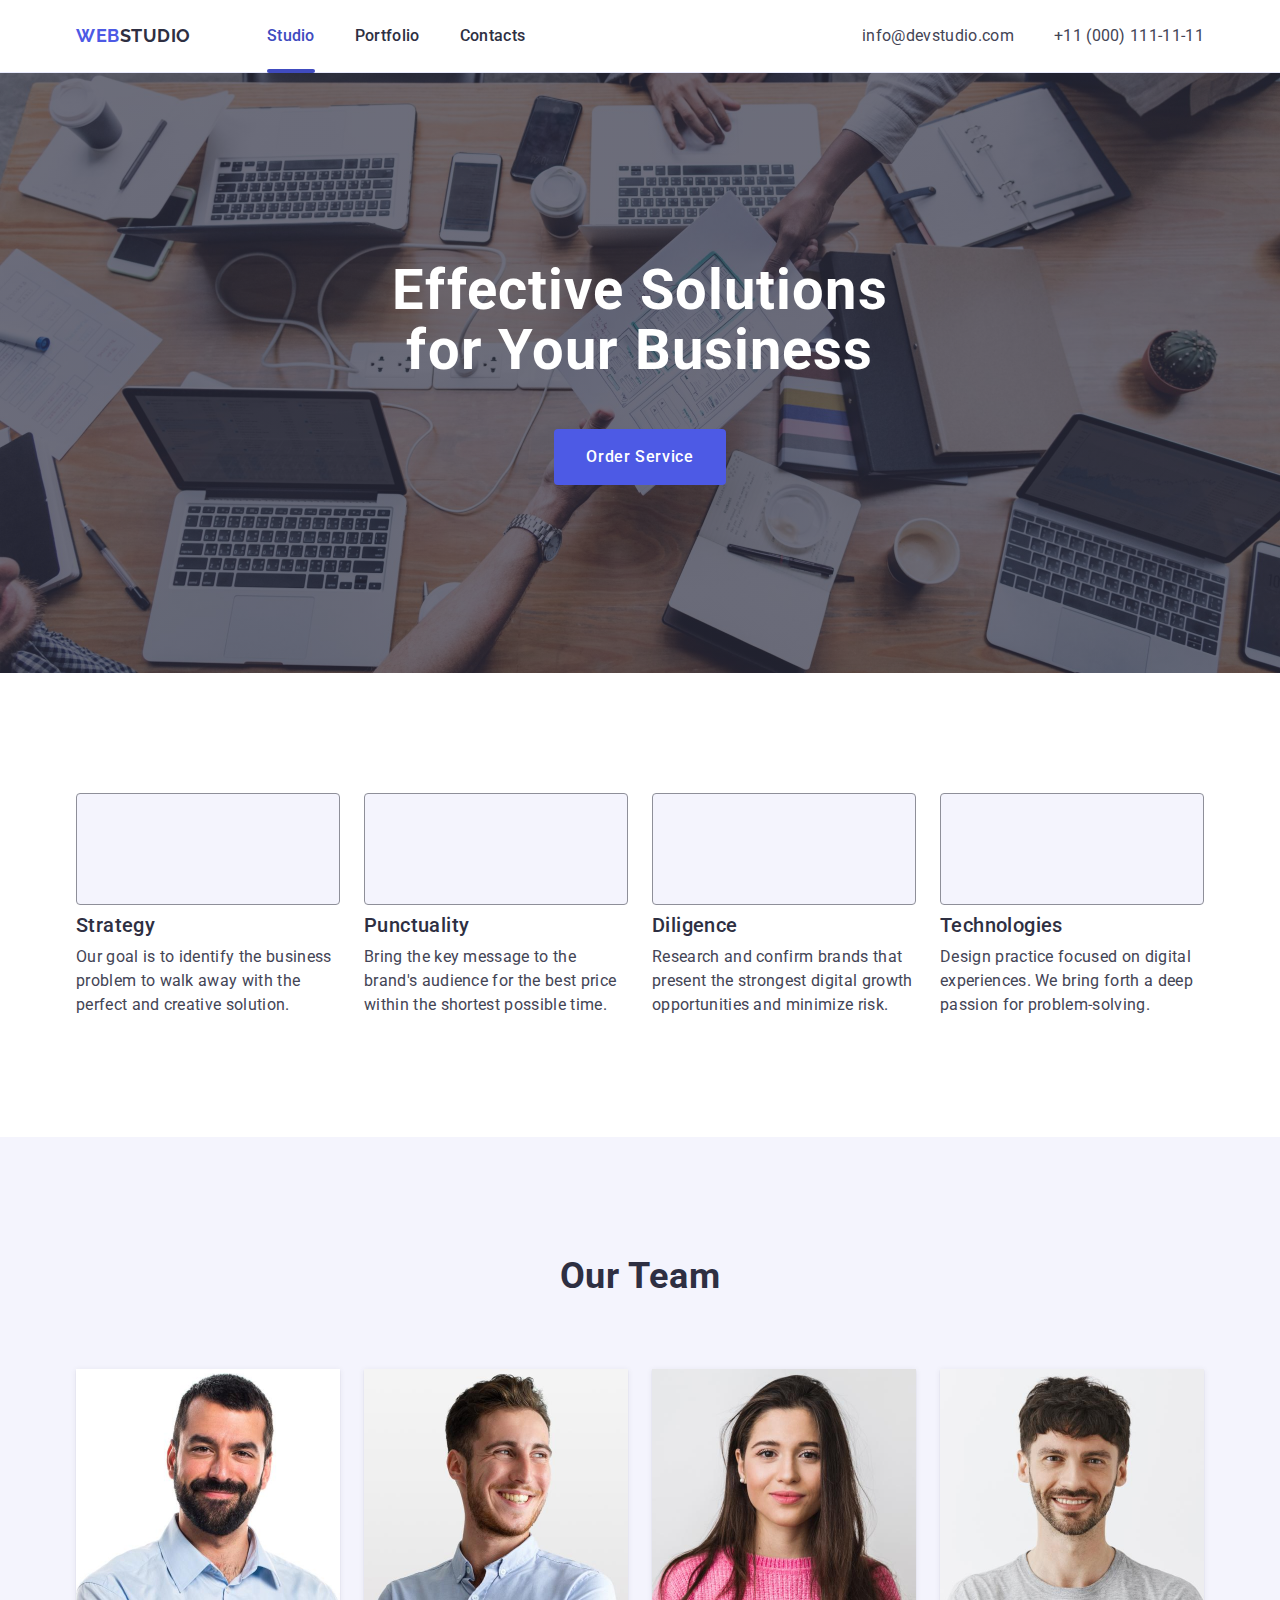
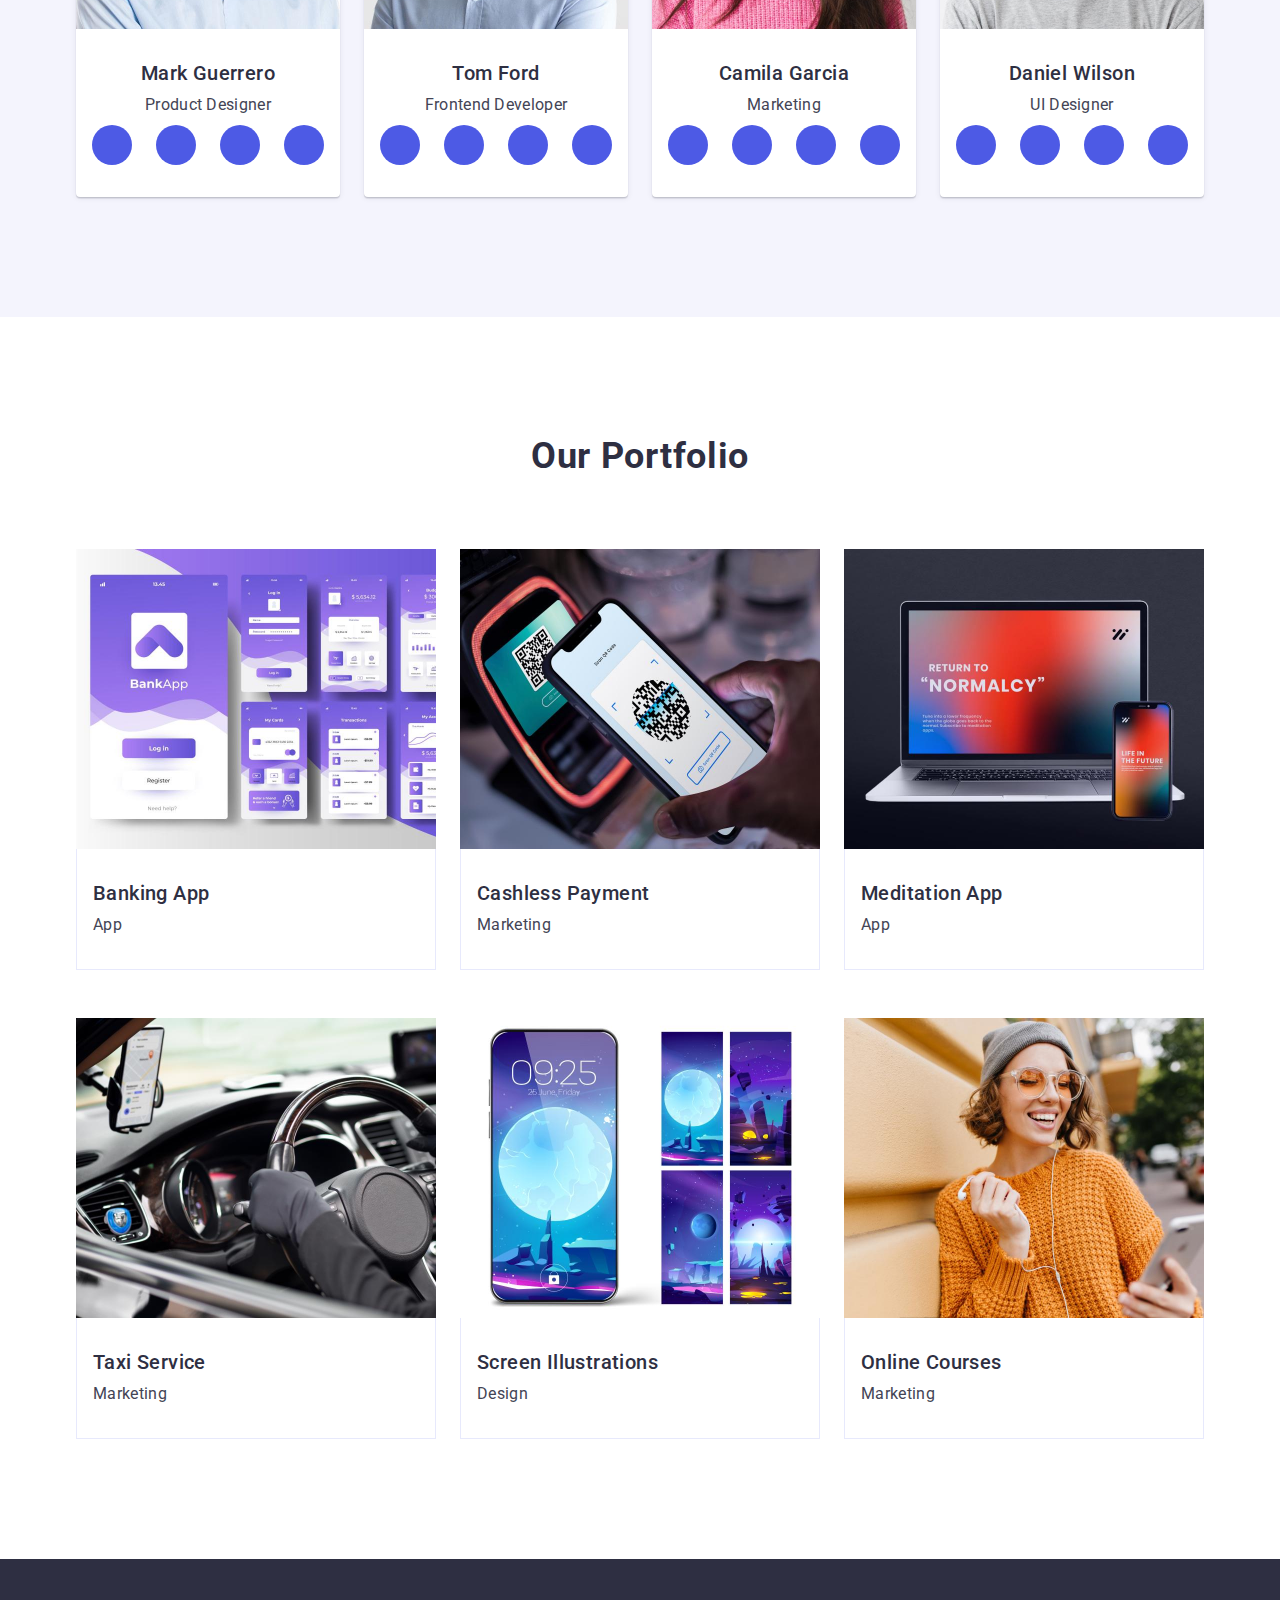
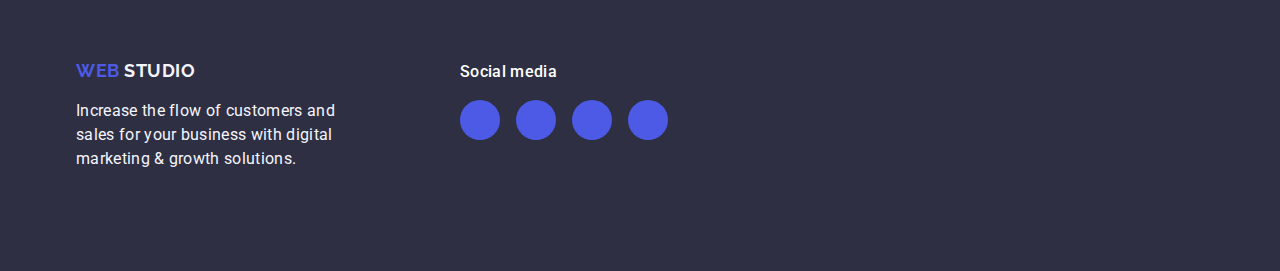
<file: index.html>
<!DOCTYPE html>
<html lang="en">
  <head>
    <meta charset="UTF-8" />
    <meta name="viewport" content="width=device-width, initial-scale=1.0" />
    <title>Portfolio</title>
    <link
      rel="stylesheet"
      href="https://cdnjs.cloudflare.com/ajax/libs/modern-normalize/3.0.1/modern-normalize.min.css"
    />
    <link rel="preconnect" href="https://fonts.googleapis.com" />
    <link rel="preconnect" href="https://fonts.gstatic.com" crossorigin />
    <link
      href="https://fonts.googleapis.com/css2?family=Raleway:ital,wght@0,100..900;1,100..900&family=Roboto:ital,wght@0,100;0,300;0,400;0,500;0,700;0,900;1,100;1,300;1,400;1,500;1,700;1,900&display=swap"
      rel="stylesheet"
    />
    <link rel="stylesheet" href="./css/style.css" />
  </head>
  <body>
    <!--Header-->
    <header class="header">
      <div class="container only-header">
        <nav class="nav-menu">
          <a class="logo" href="./index.html"
            >Web <span class="logo-studio">Studio</span></a
          >
          <ul class="nav-list">
            <li>
              <a class="nav-list-item active" href="./index.html">Studio</a>
            </li>
            <li>
              <a class="nav-list-item" href="">Portfolio</a>
            </li>
            <li><a class="nav-list-item" href="">Contacts</a></li>
          </ul>
        </nav>
        <address class="address">
          <ul class="my-address">
            <li class="e-mail">
              <a class="address-link" href="mailto:info@devstudio.com"
                >info@devstudio.com</a
              >
            </li>
            <li class="mobil-number">
              <a class="address-link" href="tel:+110001111111"
                >+11 (000) 111-11-11</a
              >
            </li>
          </ul>
        </address>
      </div>
    </header>
    <main>
      <!--Hero image-->
      <section class="hero">
        <div class="container">
          <h1 class="hero-title">Effective Solutions for Your Business</h1>
          <button class="hero-button" type="button">Order Service</button>
        </div>
      </section>
      <!--Features-->
      <section class="features">
        <div class="container">
          <h2 class="features-title visually-hidden">Features</h2>
          <ul class="feauters-list">
            <li class="feauters-list-item">
              <div class="feauters-icons-box">
                <svg class="feauters-icons" width="64" height="64">
                  <use href="./images/icons.svg#antenna"></use>
                </svg>
              </div>
              <h3 class="features-list-title">Strategy</h3>
              <p class="features-list-text">
                Our goal is to identify the business problem to walk away with
                the perfect and creative solution.
              </p>
            </li>
            <li class="feauters-list-item">
              <div class="feauters-icons-box">
                <svg class="feauters-icons" width="64" height="64">
                  <use href="./images/icons.svg#clock"></use>
                </svg>
              </div>
              <h3 class="features-list-title">Punctuality</h3>
              <p class="features-list-text">
                Bring the key message to the brand's audience for the best price
                within the shortest possible time.
              </p>
            </li>
            <li class="feauters-list-item">
              <div class="feauters-icons-box">
                <svg class="feauters-icons" width="64" height="64">
                  <use href="./images/icons.svg#diagram"></use>
                </svg>
              </div>
              <h3 class="features-list-title">Diligence</h3>
              <p class="features-list-text">
                Research and confirm brands that present the strongest digital
                growth opportunities and minimize risk.
              </p>
            </li>
            <li class="feauters-list-item">
              <div class="feauters-icons-box">
                <svg class="feauters-icons" width="64" height="64">
                  <use href="./images/icons.svg#astronaut"></use>
                </svg>
              </div>
              <h3 class="features-list-title">Technologies</h3>
              <p class="features-list-text">
                Design practice focused on digital experiences. We bring forth a
                deep passion for problem-solving.
              </p>
            </li>
          </ul>
        </div>
      </section>
      <!--Our Team-->
      <section class="our-team">
        <div class="container">
          <h2 class="our-team-title">Our Team</h2>
          <ul class="our-team-list">
            <li class="our-team-list-item">
              <img
                src="./images/team-member1.jpg"
                alt="mens portret product designer"
                width="264"
                height="260"
              />
              <div class="card-title">
                <h3 class="our-team-list-title">Mark Guerrero</h3>
                <p class="our-team-list-text">Product Designer</p>
                <ul class="social-media">
                  <li class="social-media-list-item">
                    <a class="social-link" href="">
                      <svg
                        class="social-icons-svg color-change-card"
                        width="16"
                        height="16"
                      >
                        <use href="./images/icons.svg#instagram-2"></use>
                      </svg>
                    </a>
                  </li>
                  <li class="social-media-list-item">
                    <a class="social-link" href="">
                      <svg
                        class="social-icons-svg color-change-card"
                        width="16"
                        height="16"
                      >
                        <use href="./images/icons.svg#twitter-2"></use>
                      </svg>
                    </a>
                  </li>
                  <li class="social-media-list-item">
                    <a class="social-link" href="">
                      <svg
                        class="social-icons-svg color-change-card"
                        width="16"
                        height="16"
                      >
                        <use href="./images/icons.svg#facebook-2"></use>
                      </svg>
                    </a>
                  </li>
                  <li class="social-media-list-item">
                    <a class="social-link" href="">
                      <svg
                        class="social-icons-svg color-change-card"
                        width="16"
                        height="16"
                      >
                        <use href="./images/icons.svg#linkedin-2"></use>
                      </svg>
                    </a>
                  </li>
                </ul>
              </div>
            </li>
            <li class="our-team-list-item">
              <img
                src="./images/team-member2.jpg"
                alt="mens portret frontend developer"
                width="264"
                height="260"
              />
              <div class="card-title">
                <h3 class="our-team-list-title">Tom Ford</h3>
                <p class="our-team-list-text">Frontend Developer</p>
                <ul class="social-media">
                  <li class="social-media-list-item">
                    <a class="social-link" href="">
                      <svg
                        class="social-icons-svg color-change-card"
                        width="16"
                        height="16"
                      >
                        <use href="./images/icons.svg#instagram-2"></use>
                      </svg>
                    </a>
                  </li>
                  <li class="social-media-list-item">
                    <a class="social-link" href="">
                      <svg
                        class="social-icons-svg color-change-card"
                        width="16"
                        height="16"
                      >
                        <use href="./images/icons.svg#twitter-2"></use>
                      </svg>
                    </a>
                  </li>
                  <li class="social-media-list-item">
                    <a class="social-link" href="">
                      <svg
                        class="social-icons-svg color-change-card"
                        width="16"
                        height="16"
                      >
                        <use href="./images/icons.svg#facebook-2"></use>
                      </svg>
                    </a>
                  </li>
                  <li class="social-media-list-item">
                    <a class="social-link" href="">
                      <svg
                        class="social-icons-svg color-change-card"
                        width="16"
                        height="16"
                      >
                        <use href="./images/icons.svg#linkedin-2"></use>
                      </svg>
                    </a>
                  </li>
                </ul>
              </div>
            </li>
            <li class="our-team-list-item">
              <img
                src="./images/team-member3.jpg"
                alt="womens portret marketing"
                width="264"
                height="260"
              />
              <div class="card-title">
                <h3 class="our-team-list-title">Camila Garcia</h3>
                <p class="our-team-list-text">Marketing</p>
                <ul class="social-media">
                  <li class="social-media-list-item">
                    <a class="social-link" href="">
                      <svg
                        class="social-icons-svg color-change-card"
                        width="16"
                        height="16"
                      >
                        <use href="./images/icons.svg#instagram-2"></use>
                      </svg>
                    </a>
                  </li>
                  <li class="social-media-list-item">
                    <a class="social-link" href="">
                      <svg
                        class="social-icons-svg color-change-card"
                        width="16"
                        height="16"
                      >
                        <use href="./images/icons.svg#twitter-2"></use>
                      </svg>
                    </a>
                  </li>
                  <li class="social-media-list-item">
                    <a class="social-link" href="">
                      <svg
                        class="social-icons-svg color-change-card"
                        width="16"
                        height="16"
                      >
                        <use href="./images/icons.svg#facebook-2"></use>
                      </svg>
                    </a>
                  </li>
                  <li class="social-media-list-item">
                    <a class="social-link" href="">
                      <svg
                        class="social-icons-svg color-change-card"
                        width="16"
                        height="16"
                      >
                        <use href="./images/icons.svg#linkedin-2"></use>
                      </svg>
                    </a>
                  </li>
                </ul>
              </div>
            </li>
            <li class="our-team-list-item">
              <img
                src="./images/team-member4.jpg"
                alt="mens portret designer"
                width="264"
                height="260"
              />
              <div class="card-title">
                <h3 class="our-team-list-title">Daniel Wilson</h3>
                <p class="our-team-list-text">UI Designer</p>
                <ul class="social-media">
                  <li class="social-media-list-item">
                    <a class="social-link" href="">
                      <svg
                        class="social-icons-svg color-change-card"
                        width="16"
                        height="16"
                      >
                        <use href="./images/icons.svg#instagram-2"></use>
                      </svg>
                    </a>
                  </li>
                  <li class="social-media-list-item">
                    <a class="social-link" href="">
                      <svg
                        class="social-icons-svg color-change-card"
                        width="16"
                        height="16"
                      >
                        <use href="./images/icons.svg#twitter-2"></use>
                      </svg>
                    </a>
                  </li>
                  <li class="social-media-list-item">
                    <a class="social-link" href="">
                      <svg
                        class="social-icons-svg color-change-card"
                        width="16"
                        height="16"
                      >
                        <use href="./images/icons.svg#facebook-2"></use>
                      </svg>
                    </a>
                  </li>
                  <li class="social-media-list-item">
                    <a class="social-link" href="">
                      <svg
                        class="social-icons-svg color-change-card"
                        width="16"
                        height="16"
                      >
                        <use href="./images/icons.svg#linkedin-2"></use>
                      </svg>
                    </a>
                  </li>
                </ul>
              </div>
            </li>
          </ul>
        </div>
      </section>
      <!--Our portfolio-->
      <section class="our-portfolio">
        <div class="container">
          <h2 class="portfolio-title">Our Portfolio</h2>
          <ul class="our-portfolio-list">
            <li class="portfolio-list-item">
              <div class="layer-box">
                <img
                  src="./images/BankingApp.jpg"
                  alt="banking app"
                  width="360"
                  height="300"
                />
                <p class="layer-text">
                  14 Stylish and User-Friendly App Design Concepts · Task
                  Manager App · Calorie Tracker App · Exotic Fruit Ecommerce App
                  · Cloud Storage App
                </p>
              </div>
              <div class="portfolio-case-title">
                <h3 class="portfolio-list-title">Banking App</h3>
                <p class="portfolio-list-text">App</p>
              </div>
            </li>
            <li class="portfolio-list-item">
              <div class="layer-box">
                <img
                  src="./images/CashlessPayment.jpg"
                  alt="cashless payment"
                  width="360"
                  height="300"
                />
                <p class="layer-text">
                  14 Stylish and User-Friendly App Design Concepts · Task
                  Manager App · Calorie Tracker App · Exotic Fruit Ecommerce App
                  · Cloud Storage App
                </p>
              </div>
              <div class="portfolio-case-title">
                <h3 class="portfolio-list-title">Cashless Payment</h3>
                <p class="portfolio-list-text">Marketing</p>
              </div>
            </li>
            <li class="portfolio-list-item">
              <div class="layer-box">
                <img
                  src="./images/MeditationApp.jpg"
                  alt="meditation app"
                  width="360"
                  height="300"
                />
                <p class="layer-text">
                  14 Stylish and User-Friendly App Design Concepts · Task
                  Manager App · Calorie Tracker App · Exotic Fruit Ecommerce App
                  · Cloud Storage App
                </p>
              </div>
              <div class="portfolio-case-title">
                <h3 class="portfolio-list-title">Meditation App</h3>
                <p class="portfolio-list-text">App</p>
              </div>
            </li>
            <li class="portfolio-list-item">
              <div class="layer-box">
                <img
                  src="./images/TaxiService.jpg"
                  alt="taxi service"
                  width="360"
                  height="300"
                />
                <p class="layer-text">
                  14 Stylish and User-Friendly App Design Concepts · Task
                  Manager App · Calorie Tracker App · Exotic Fruit Ecommerce App
                  · Cloud Storage App
                </p>
              </div>
              <div class="portfolio-case-title">
                <h3 class="portfolio-list-title">Taxi Service</h3>
                <p class="portfolio-list-text">Marketing</p>
              </div>
            </li>
            <li class="portfolio-list-item">
              <div class="layer-box">
                <img
                  src="./images/ScreenIllustrations.jpg"
                  alt="screen illustrations"
                  width="360"
                  height="300"
                />
                <p class="layer-text">
                  14 Stylish and User-Friendly App Design Concepts · Task
                  Manager App · Calorie Tracker App · Exotic Fruit Ecommerce App
                  · Cloud Storage App
                </p>
              </div>
              <div class="portfolio-case-title">
                <h3 class="portfolio-list-title">Screen Illustrations</h3>
                <p class="portfolio-list-text">Design</p>
              </div>
            </li>
            <li class="portfolio-list-item">
              <div class="layer-box">
                <img
                  src="./images/OnlineCourses.jpg"
                  alt="online courses"
                  width="360"
                  height="300"
                />
                <p class="layer-text">
                  14 Stylish and User-Friendly App Design Concepts · Task
                  Manager App · Calorie Tracker App · Exotic Fruit Ecommerce App
                  · Cloud Storage App
                </p>
              </div>
              <div class="portfolio-case-title">
                <h3 class="portfolio-list-title">Online Courses</h3>
                <p class="portfolio-list-text">Marketing</p>
              </div>
            </li>
          </ul>
        </div>
      </section>
    </main>
    <!--Footer-->
    <footer class="footer">
      <div class="container wraper">
        <div class="footer-box">
          <a class="logo logo-footer-position" href="./index.html"
            >Web <span class="logo-footer">Studio</span></a
          >
          <p class="footer-text">
            Increase the flow of customers and sales for your business with
            digital marketing & growth solutions.
          </p>
        </div>
        <div class="social">
          <p class="social-text">Social media</p>
          <ul class="social-media">
            <li class="footer-social-items">
              <a class="footer-social-link" href="">
                <svg
                  class="social-icons-svg color-change"
                  width="24"
                  height="24"
                >
                  <use href="./images/icons.svg#instagram-2"></use>
                </svg>
              </a>
            </li>
            <li class="footer-social-items">
              <a class="footer-social-link" href="">
                <svg
                  class="social-icons-svg color-change"
                  width="24"
                  height="24"
                >
                  <use href="./images/icons.svg#twitter-2"></use>
                </svg>
              </a>
            </li>
            <li class="footer-social-items">
              <a class="footer-social-link" href="">
                <svg
                  class="social-icons-svg color-change"
                  width="24"
                  height="24"
                >
                  <use href="./images/icons.svg#facebook-2"></use>
                </svg>
              </a>
            </li>
            <li class="footer-social-items">
              <a class="footer-social-link" href="">
                <svg
                  class="social-icons-svg color-change"
                  width="24"
                  height="24"
                >
                  <use href="./images/icons.svg#linkedin-2"></use>
                </svg>
              </a>
            </li>
          </ul>
        </div>
      </div>
    </footer>
  </body>
</html>
</file>
<file: css/style.css>
body {
  font-family: "Roboto", sans-serif;
  font-style: normal;
  font-size: 16px;
  line-height: 24px;
  letter-spacing: 0.2em;
  color: #434455;
  background-color: #ffffff;
  margin: 0;
  padding: 0;
}
ul,
ol {
  list-style-type: none;
  text-decoration: none;
  margin-top: 0;
  margin-bottom: 0;
  padding-left: 0;
}
h1,
h2,
h3,
h4,
h5,
h6,
p {
  margin: 0;
}
a {
  text-decoration: none;
}
img {
  display: block;
}
*,
*::after,
*::before {
  box-sizing: border-box;
}
.container {
  width: 1158px;
  padding: 0 15px 0 15px;
  margin: 0 auto;
}
/*header*/
.header {
  border-bottom: 1px solid #e7e9fc;
  box-shadow: 0 1px 6px 0 rgba(46, 47, 66, 0.08),
    0 1px 1px 0 rgba(46, 47, 66, 0.16), 0 2px 1px 0 rgba(46, 47, 66, 0.08);
  background: #fff;
}

.only-header {
  display: flex;
}

.logo {
  font-family: "Raleway", sans-serif;
  font-size: 18px;
  font-weight: 700;
  line-height: 1.17;
  letter-spacing: 0.03em;
  text-align: left;
  text-transform: uppercase;
  color: #4d5ae5;
  padding: 1.5px 0 1.5px 0;
  margin-right: 76px;
  display: flex;
  align-items: center;
  justify-content: flex-start;
  flex-direction: row;
  gap: 0px;
}

.logo-studio {
  color: #2e2f42;
  font-family: "Raleway";
  font-weight: 700;
  font-size: 18px;
  line-height: 21px;
  letter-spacing: 0.03em;
  text-transform: uppercase;
}

.nav-menu {
  display: flex;
  align-items: center;
}

.nav-list {
  display: flex;
  flex-direction: row;
  font-weight: 500;
  font-size: 16px;
  line-height: 1.5;
  letter-spacing: 0.02em;
  gap: 40px;
}
.nav-list-item {
  display: block;
  padding: 24px 0;
  color: #2e2f42;;
  position: relative;
  transition: color 250ms cubic-bezier(0.4, 0, 0.2, 1);
}

.nav-list-item:hover,
.nav-list-item:focus {
  color: #404bbf;
}

.nav-list-item:active {
  text-decoration: underline;
}

.active::after {
  content: "";
  display: block;
  width: 100%;
  height: 4px;
  background-color: #404bbf;
  border-radius: 2px;
  position: absolute;
  left: 0;
  bottom: -1px;
}
.active {
  color: #404bbf; 
}
.address {
  display: flex;
  font-style: normal;
  align-items: center;
  margin-left: auto;
}

.my-address {
  display: flex;
  gap: 40px;
}

.e-mail {
  margin-right: 0;
}

.mobil-number {
  margin-right: 0;
}

.address-link {
  letter-spacing: 0.02em;
  width: 153px;
  height: 24px;
  color: #434455;
  transition: color 250ms cubic-bezier(0.4, 0, 0.2, 1);
}

.address-link:hover,
.address-link:focus {
  color: #404bbf;
}

.nav-list-item:focus {
  color: #404bbf;
}

/*hero*/
.hero-title {
  font-weight: 700;
  font-size: 56px;
  line-height: 1.07;
  color: #ffffff;
  text-align: center;
  letter-spacing: 0.02em;
  max-width: 496px;
  height: 120px;
  margin-left: auto;
  margin-right: auto;
  margin-bottom: 48px;
}

.hero {
  padding: 188px 0;
  background-color: #2e2f42;
  background-image: linear-gradient(
      rgba(46, 47, 66, 0.7),
      rgba(46, 47, 66, 0.7)
    ),
    url(../images/bgr-people-office.jpg);
  background-repeat: no-repeat;
  background-position: center;
  background-size: cover;
  max-width: 1440px;
  margin: 0 auto;
}
.hero-button {
  background-color: #4d5ae5;
  color: #ffffff;
  font-weight: 500;
  font-size: 16px;
  line-height: 1.5;
  letter-spacing: 0.04em;
  cursor: pointer;
  display: block;
  flex-direction: row;
  align-items: center;
  padding: 16px 32px;
  gap: 10px;
  min-width: 169px;
  height: 56px;
  top: 428px;
  border: none;
  border-radius: 4px;
  margin-left: auto;
  margin-right: auto;
  transition: background-color 250ms cubic-bezier(0.4, 0, 0.2, 1);
}
.hero-button:hover,
.hero-button:focus {
  background-color: #404bbf;
}
/*features*/
.features {
  margin: 0;
  padding: 0;
  padding: 120px 0;
  height: 104;
}
.visually-hidden {
  position: absolute;
  width: 1px;
  height: 1px;
  margin: -1px;
  border: 0;
  padding: 0;
  white-space: nowrap;
  clip-path: inset(100%);
  clip: rect(0 0 0 0);
  overflow: hidden;
}

.feauters-list {
  display: flex;
  gap: 24px;
}

.feauters-list-item {
  align-items: flex-start;
  justify-content: flex-start;
  flex-direction: column;
  flex-basis: calc((100% - 72px) / 4);
  gap: 8px;
  left: 156px;
  top: 792px;
}

.features-title {
  font-weight: 700;
  font-size: 36px;
  line-height: 40px;
  color: #2e2f42;
}

.features-list-title {
  font-weight: 500;
  font-size: 20px;
  line-height: 1.2;
  letter-spacing: 0.02em;
  color: #2e2f42;
  margin-bottom: 8px;
}

.features-list-text {
  font-weight: 400;
  font-size: 16px;
  line-height: 24px;
  letter-spacing: 0.02em;
  color: #434455;
}

.feauters-icons-box {
  display: flex;
  align-items: center;
  justify-content: center;
  border: 1px solid #8e8f99;
  border-radius: 4px;
  width: 264px;
  height: 112px;
  background: #f4f4fd;
  margin-bottom: 8px;
}

/*our team*/
.our-team {
  background-color: #f4f4fd;
  padding: 120px 0;
}

.our-team-title {
  font-weight: 700;
  font-size: 36px;
  line-height: 1.11;
  text-align: center;
  letter-spacing: 0.02em;
  text-transform: capitalize;
  color: #2e2f42;
  margin-bottom: 72px;
}

.our-team-list {
  display: flex;
  gap: 24px;
}

.our-team-list-item {
  align-items: center;
  justify-content: center;
  flex-direction: column;
  width: calc((100% - 72px) / 4);
  border-radius: 0 0 4px 4px;
  background: #fff;
  box-shadow: 0 2px 1px 0 rgba(46, 47, 66, 0.08),
    0 1px 1px 0 rgba(46, 47, 66, 0.16), 0 1px 6px 0 rgba(46, 47, 66, 0.08);
}
.social-media-list-item {
  width: 40px;
  height: 40px;
  transition: background-color 250ms cubic-bezier(0.4, 0, 0.2, 1);
}
.our-team-list-title {
  font-weight: 500;
  font-size: 20px;
  line-height: 1.2;
  letter-spacing: 0.02em;
  color: #2e2f42;
  text-align: center;
  margin-bottom: 8px;
}

.card-title {
  padding: 32px 0;
}

.our-team-list-text {
  font-weight: 400;
  font-size: 16px;
  line-height: 1.5;
  letter-spacing: 0.02em;
  text-align: center;
  color: #434455;
  margin-bottom: 8px;
}

.social-media {
  display: flex;
  justify-content: center;
  gap: 24px;
}
.color-change-card {
  fill: #f4f4fd;
  transition: background-color 250ms cubic-bezier(0.4, 0, 0.2, 1);
}
.color-change-card:hover {
  fill: #404bbf;
}
.social-text {
  color: #fff;
  margin-bottom: 16px;
  display: flex;
  align-items: center;
  justify-content: center;
  font-weight: 500;
  letter-spacing: 0.02em;
}
.social-link {
  width: 40px;
  height: 40px;
  background-color: #4d5ae5;
  border-radius: 50%;
  display: flex;
  align-items: center;
  justify-content: center;
  transition: background-color 250ms cubic-bezier(0.4, 0, 0.2, 1);
}
.social-link:hover,
.social-link:focus {
  background-color: #404bbf;
}
.social {
  display: flex;
  flex-direction: column;
  align-items: flex-start;
  width: 208px;
}
.social-icons-svg {
  fill: #f4f4fd;
}
.footer-box {
  display: block;
}

/*our portfolio*/
.our-portfolio {
  padding: 120px 0;
}

.our-portfolio-list {
  display: flex;
  flex-wrap: wrap;
  column-gap: 24px;
  row-gap: 48px;
}

.portfolio-list-item {
  width: calc((100% - 48px) / 3);
  transition: box-shadow 250ms cubic-bezier(0.4, 0, 0.2, 1);
}

.portfolio-list-item:hover {
  box-shadow: 0 2px 1px 0 rgba(46, 47, 66, 0.08),
    0 1px 1px 0 rgba(46, 47, 66, 0.16), 0 1px 6px 0 rgba(46, 47, 66, 0.08);
  background: #fff;
}
.portfolio-list-item:hover .layer-text {
  transform: translateY(0);
  transition: transform 250ms;
  transition-timing-function: cubic-bezier(0.4, 0, 0.2, 1);
}
.portfolio-case-title {
  padding: 32px 16px;
  border: 1px solid #e7e9fc;
  border-top: none;
  align-items: flex-start;
  justify-content: center;
  flex-direction: column;
  gap: 8px;
}

.portfolio-title {
  font-weight: 700;
  font-size: 36px;
  line-height: 1.11;
  text-align: center;
  letter-spacing: 0.02em;
  text-transform: capitalize;
  color: #2e2f42;
  margin-bottom: 72px;
}

.portfolio-list-title {
  font-weight: 500;
  font-size: 20px;
  line-height: 1.2;
  letter-spacing: 0.02em;
  color: #2e2f42;
  margin-bottom: 8px;
}

.portfolio-list-text {
  font-weight: 400;
  font-size: 16px;
  line-height: 1.5;
  letter-spacing: 0.02em;
  color: #434455;
}
.layer-text {
  position: absolute;
  background-color: #4d5ae5;
  font-weight: 400;
  font-size: 16px;
  line-height: 1.5;
  letter-spacing: 0.02em;
  color: #f4f4fd;
  top: 0;
  left: 0;
  width: 100%;
  height: 100%;
  padding: 40px 32px;
  transform: translateY(100%);
  transition: transform 250ms cubic-bezier(0.4, 0, 0.2, 1);
}
.layer-box {
  position: relative;
  overflow: hidden;
}
/*footer*/

.footer {
  background-color: #2e2f42;
  padding-top: 100px;
  padding-bottom: 100px;
}
.footer-box {
  margin-right: 120px;
}
.footer .logo {
  display: inline-block;
  margin-bottom: 16px;
}
.footer .social-media {
  gap: 16px;
}
.footer-social-link {
  width: 100%;
  height: 100%;
  display: flex;
  background-color: #4d5ae5;
  border-radius: 50%;
  align-items: center;
  justify-content: center;
  transition: background-color 250ms cubic-bezier(0.4, 0, 0.2, 1);
}
.footer-social-link:hover,
.footer-social-link:focus {
  background-color: #31d0aa;
}
.footer-text {
  font-weight: 400;
  font-size: 16px;
  line-height: 24px;
  letter-spacing: 0.02em;
  color: #f4f4fd;
  max-width: 264px;
}
.footer-social-items {
  width: 40px;
  height: 40px;
}
.logo-footer {
  color: #f4f4fd;
}
.color-change {
  fill: #f4f4fd;
  transition: background-color 250ms cubic-bezier(0.4, 0, 0.2, 1);
}

.wraper {
  display: flex;
  align-items: baseline;
}
</file>
